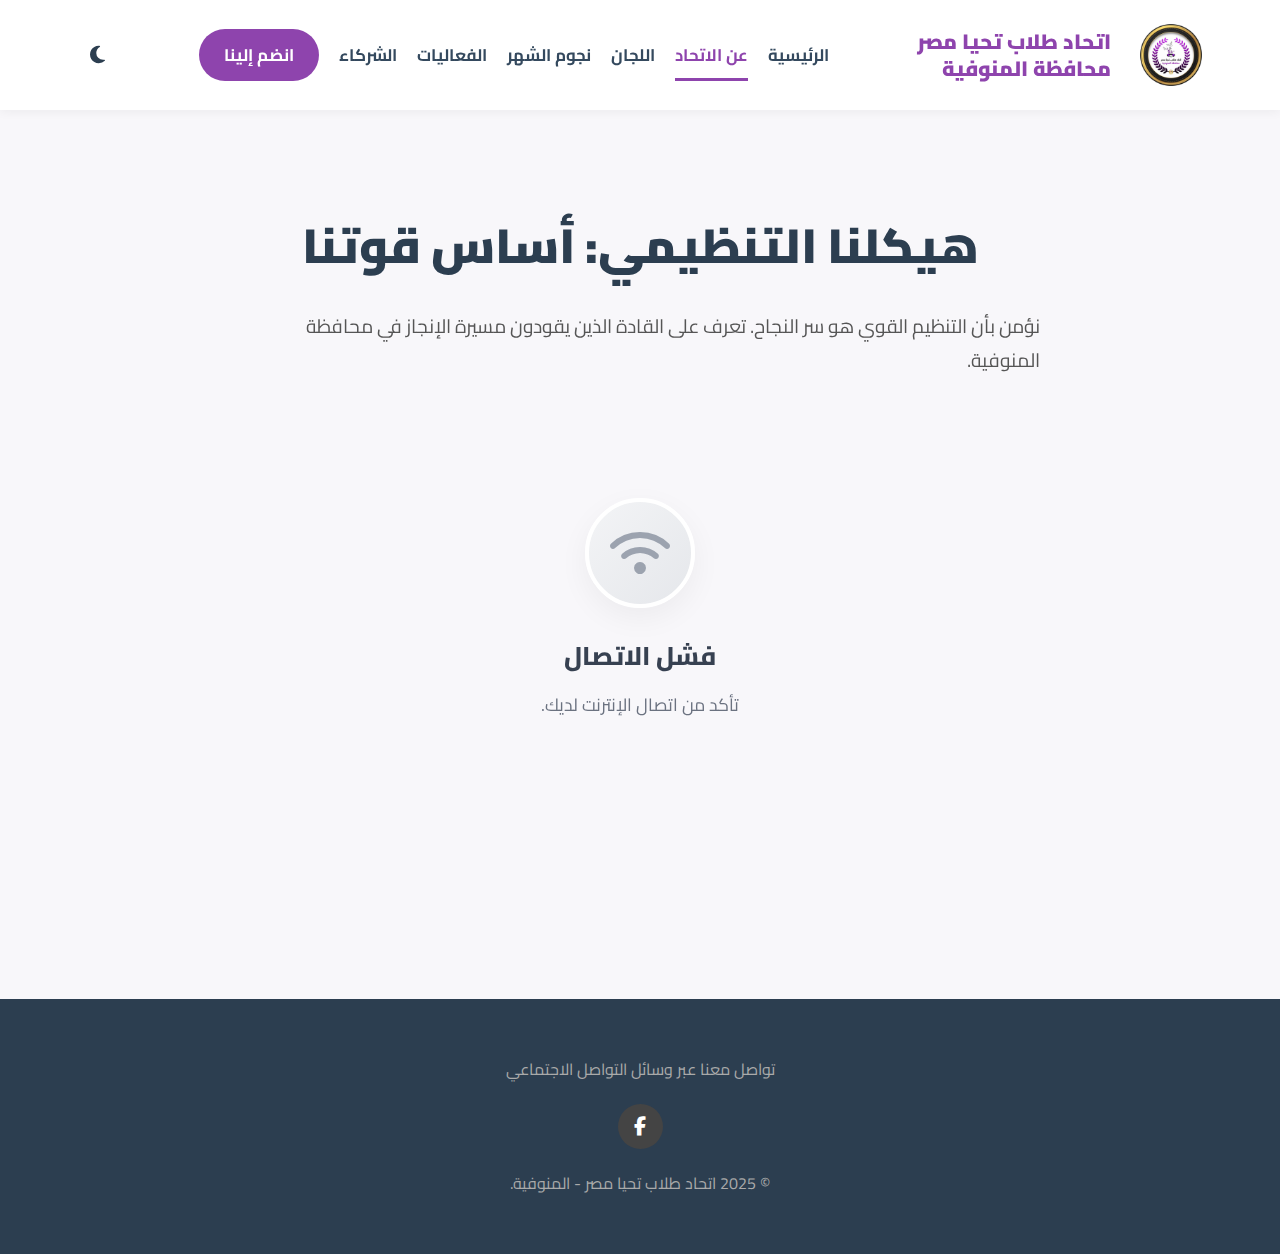
<file: about.html>
<!DOCTYPE html>
<html lang="ar" dir="rtl">
<head>
    <meta charset="UTF-8">
    <meta name="viewport" content="width=device-width, initial-scale=1.0">
    <title>الهيكل التنظيمي - تحيا مصر المنوفية</title>
    <link href="https://fonts.googleapis.com/css2?family=Cairo:wght@400;700;900&display=swap" rel="stylesheet">
    <link rel="stylesheet" href="https://cdnjs.cloudflare.com/ajax/libs/font-awesome/6.5.1/css/all.min.css">
    <link rel="stylesheet" href="https://unpkg.com/aos@next/dist/aos.css" />
    <link rel="stylesheet" href="css/style.css">
    
    <style>
        /* --- تنسيق خاص ومطور لقادة الاتحاد --- */
        .leadership-container {
            display: flex;
            flex-direction: column;
            gap: 40px;
            margin-bottom: 60px;
            align-items: center;
            width: 100%;
        }

        /* تنسيق الشبكة للصف الثاني (النائب والمنسق) */
        .sub-leadership-grid {
            display: grid;
            grid-template-columns: repeat(auto-fit, minmax(350px, 1fr));
            gap: 30px;
            width: 100%;
            max-width: 1200px; 
            justify-content: center;
        }

        .leader-card {
            display: flex;
            align-items: center;
            background: #ffffff;
            border-radius: 25px;
            box-shadow: 0 15px 40px rgba(0,0,0,0.08);
            padding: 30px;
            width: 100%;
            position: relative;
            overflow: hidden;
            transition: transform 0.3s ease, box-shadow 0.3s ease;
            border: 1px solid rgba(0,0,0,0.02);
        }

        /* تخصيص كارت الرئيس ليكون مميزاً في العرض */
        .president-card-style {
            max-width: 900px;
            padding: 40px;
        }

        .leader-card:hover {
            transform: translateY(-5px);
            box-shadow: 0 20px 50px rgba(142, 68, 173, 0.15);
        }

        /* شريط جانبي ملون */
        .leader-card::before {
            content: '';
            position: absolute;
            right: 0;
            top: 0;
            bottom: 0;
            width: 6px;
            background: linear-gradient(to bottom, #8e44ad, #3498db);
        }

        .leader-image-wrapper {
            flex: 0 0 180px; 
            height: 180px;
            margin-left: 30px;
            position: relative;
        }

        .president-card-style .leader-image-wrapper {
            flex: 0 0 220px;
            height: 220px;
            margin-left: 40px;
        }

        .leader-image-wrapper img {
            width: 100%;
            height: 100%;
            object-fit: cover;
            border-radius: 50%;
            border: 6px solid #f8f9fa;
            box-shadow: 0 8px 20px rgba(0,0,0,0.1);
        }

        .leader-badge {
            position: absolute;
            bottom: 10px;
            left: 10px;
            background: #8e44ad;
            color: white;
            width: 40px;
            height: 40px;
            border-radius: 50%;
            display: flex;
            align-items: center;
            justify-content: center;
            border: 3px solid #fff;
            box-shadow: 0 4px 10px rgba(0,0,0,0.2);
            font-size: 1.1rem;
        }

        .leader-info {
            flex: 1;
            text-align: right;
        }

        .leader-role {
            display: inline-block;
            background: rgba(142, 68, 173, 0.1);
            color: #8e44ad;
            padding: 5px 15px;
            border-radius: 20px;
            font-weight: 700;
            font-size: 0.9rem;
            margin-bottom: 10px;
        }

        .leader-info h2 {
            font-size: 1.8rem;
            color: #2c3e50;
            margin-bottom: 10px;
            font-weight: 900;
        }
        
        .president-card-style .leader-info h2 {
            font-size: 2.2rem;
            margin-bottom: 15px;
        }

        .leader-quote {
            color: #64748b;
            font-style: italic;
            font-size: 1rem;
            line-height: 1.6;
            margin-bottom: 20px;
            position: relative;
            padding-right: 15px;
            min-height: 20px;
        }

        .president-card-style .leader-quote {
            font-size: 1.1rem;
            padding-right: 20px;
            margin-bottom: 25px;
        }

        .leader-quote::before {
            content: '"';
            position: absolute;
            right: 0;
            top: -10px;
            font-size: 3rem;
            color: rgba(142, 68, 173, 0.2);
            font-family: serif;
        }

        .leader-social {
            display: flex;
            gap: 15px;
        }

        .leader-social a {
            width: 35px;
            height: 35px;
            border-radius: 50%;
            background: #f1f5f9;
            color: #64748b;
            display: flex;
            align-items: center;
            justify-content: center;
            transition: all 0.3s ease;
        }

        .leader-social a:hover {
            background: #8e44ad;
            color: white;
            transform: translateY(-3px);
        }

        /* Dark Mode */
        body.dark-mode .leader-card {
            background: #1e293b;
            border-color: rgba(255, 255, 255, 0.05);
            box-shadow: 0 15px 40px rgba(0,0,0,0.2);
        }

        body.dark-mode .leader-info h2 { color: #f1f5f9; }
        body.dark-mode .leader-quote { color: #cbd5e1; }
        
        body.dark-mode .leader-role {
            background: rgba(142, 68, 173, 0.2);
            color: #d8b4fe;
        }

        body.dark-mode .leader-image-wrapper img {
            border-color: #334155;
        }

        body.dark-mode .leader-badge { border-color: #1e293b; }
        
        body.dark-mode .leader-social a {
            background: #334155;
            color: #cbd5e1;
        }
        
        body.dark-mode .leader-social a:hover {
            background: #8e44ad;
            color: #ffffff;
        }

        @media (max-width: 992px) {
            .sub-leadership-grid {
                grid-template-columns: 1fr; 
            }
            
            .leader-card {
                flex-direction: column;
                text-align: center;
                padding: 30px 20px;
            }

            .leader-image-wrapper, .president-card-style .leader-image-wrapper {
                margin-left: 0;
                margin-bottom: 25px;
                width: 160px;
                height: 160px;
                flex: 0 0 160px;
            }

            .leader-card::before {
                width: 100%;
                height: 6px;
                right: 0;
                top: 0;
                bottom: auto;
            }

            .leader-info { text-align: center; }
            .leader-social { justify-content: center; }
            .leader-quote { padding-right: 0; }
        }
    </style>
</head>
<body>
    <div class="preloader"><div class="spinner"></div></div>

    <header>
        <nav class="container">
            <a href="index.html" class="logo">
                <img src="images/logo.png" alt="شعار الاتحاد">
                <span>اتحاد طلاب تحيا مصر<br>محافظة المنوفية</span>
            </a>
            <ul class="nav-links">
                <li><a href="index.html">الرئيسية</a></li>
                <li><a href="about.html" class="active">عن الاتحاد</a></li>
                <li><a href="committees.html">اللجان</a></li>
                <li><a href="stars.html">نجوم الشهر</a></li>
                <li><a href="events.html">الفعاليات</a></li>
                <li><a href="partners.html">الشركاء</a></li>
                <li><a href="join.html" class="nav-cta">انضم إلينا</a></li>
            </ul>
            <button class="theme-toggle" id="themeToggle" aria-label="تبديل الوضع">
                <i class="fas fa-moon"></i>
            </button>
            <button class="menu-toggle"><i class="fas fa-bars"></i></button>
        </nav>
    </header>

    <main class="container page-content">
        <h1 data-aos="fade-down">هيكلنا التنظيمي: أساس قوتنا</h1>
        <p data-aos="fade-up" class="page-intro">نؤمن بأن التنظيم القوي هو سر النجاح. تعرف على القادة الذين يقودون مسيرة الإنجاز في محافظة المنوفية.</p>
        
        <!-- سيتم تحميل المحتوى هنا ديناميكياً -->
        <section class="leadership-container" id="highBoardContainer" data-aos="zoom-in-up">
             <div class="loader-placeholder" style="text-align:center;"><div class="spinner"></div><p>جاري تحميل الهيكل...</p></div>
        </section>

        <section class="org-chart" id="committeesContainer" data-aos="fade-up" data-aos-delay="200">
             <!-- اللجان هنا -->
        </section>
    </main>

    <footer id="contact">
        <div class="container">
            <p>تواصل معنا عبر وسائل التواصل الاجتماعي</p>
            <div class="social-icons">
                <a href="https://www.facebook.com/TahyaMasrStudentsUnionMNF/?locale=ar_AR" aria-label="Facebook"><i class="fab fa-facebook-f"></i></a>
            </div>
            <p>&copy; 2025 اتحاد طلاب تحيا مصر - المنوفية.</p>
        </div>
    </footer>

    <script src="https://unpkg.com/aos@next/dist/aos.js"></script>
    <script src="js/script.js"></script>
    <script src="js/sheet-loader.js"></script>
</body>
</html>
</file>
<file: css/style.css>
/* ======================================== */
/* ====== المتغيرات والثيم البنفسجي ====== */
/* ======================================== */
:root {
    --primary-purple: #8e44ad; /* بنفسجي جذاب */
    --secondary-purple: #9b59b6; /* بنفسجي أفتح */
    --light-purple-bg: #f8f7fa; /* خلفية بنفسجية فاتحة جدًا */
    --dark-color: #2c3e50;
    --light-color: #ffffff;
    --text-color: #34495e;
    --font-family: 'Cairo', sans-serif;
    --border-radius: 15px;
    --shadow: 0 10px 30px rgba(0, 0, 0, 0.09);
    --success-color: #27ae60;
    --error-color: #e74c3c;
}

/* ======================================== */
/* ====== إعدادات عامة وتنسيقات أساسية ====== */
/* ======================================== */
*, *::before, *::after {
    box-sizing: border-box;
}

html {
    scroll-behavior: smooth;
}

body {
    font-family: var(--font-family);
    margin: 0;
    background-color: var(--light-purple-bg);
    color: var(--text-color);
    direction: rtl;
    line-height: 1.8;
}

.container {
    width: 90%;
    max-width: 1200px;
    margin: 0 auto;
}

h1, h2, h3, h4, h5 {
    font-weight: 900;
    color: var(--dark-color);
}

.page-intro {
    font-size: 1.2rem;
    max-width: 800px;
    margin: 0 auto 40px;
    color: #555;
}

/* ======================================== */
/* ====== شاشة التحميل (Preloader) ====== */
/* ======================================== */
.preloader {
    position: fixed;
    top: 0;
    left: 0;
    width: 100%;
    height: 100%;
    background: var(--light-color);
    display: flex;
    justify-content: center;
    align-items: center;
    z-index: 9999;
    transition: opacity 0.7s ease, visibility 0.7s ease;
}
.preloader.hidden {
    opacity: 0;
    visibility: hidden;
}
.spinner {
    width: 60px;
    height: 60px;
    border: 5px solid #f3f3f3;
    border-top: 5px solid var(--primary-purple);
    border-radius: 50%;
    animation: spin 1s linear infinite;
}
@keyframes spin {
    100% { transform: rotate(360deg); }
}

/* ======================================== */
/* ====== الشريط العلوي (Header) ====== */
/* ======================================== */
header {
    background: rgba(255, 255, 255, 0.95);
    backdrop-filter: blur(10px);
    box-shadow: 0 2px 10px rgba(0,0,0,0.05);
    position: sticky;
    top: 0;
    z-index: 1000;
    width: 100%;
    height: 110px; /* زيادة الارتفاع للشعار الكبير */
    display: flex;
    align-items: center;
}

header nav {
    display: flex;
    justify-content: space-between;
    align-items: center;
    width: 90%;
    max-width: 1200px;
    margin: 0 auto;
}

/* تعديلات الشعار ليكون كبيراً وواضحاً */
.logo {
    display: flex;
    align-items: center;
    text-decoration: none;
    color: var(--dark-color);
    gap: 15px;
}

.logo img {
    height: 90px; /* تكبير الصورة */
    width: auto;
    transition: transform 0.3s ease;
}

.logo:hover img {
    transform: scale(1.05);
}

.logo span {
    font-size: 1.3rem; /* تكبير الخط */
    font-weight: 900;
    line-height: 1.3;
    color: var(--primary-purple);
    max-width: 300px;
}

.nav-links {
    list-style: none;
    display: flex;
    align-items: center;
    margin: 0;
    padding: 0;
}

.nav-links li {
    margin: 0 10px;
}

.nav-links a {
    text-decoration: none;
    color: var(--text-color);
    font-weight: 700;
    padding: 5px 0;
    position: relative;
    transition: color 0.3s;
    font-size: 1.05rem;
}

.nav-links a::after {
    content: '';
    position: absolute;
    bottom: -5px;
    right: 0;
    width: 0;
    height: 3px;
    background: var(--primary-purple);
    transition: width 0.3s ease-out;
}

.nav-links a:hover, .nav-links a.active {
    color: var(--primary-purple);
}

.nav-links a:hover::after, .nav-links a.active::after {
    width: 100%;
}

.menu-toggle {
    display: none;
    background: none;
    border: none;
    color: var(--dark-color);
    font-size: 28px;
    cursor: pointer;
}

/* زر "انضم إلينا" في التنقل */
.nav-links .nav-cta {
    background: var(--primary-purple);
    color: var(--light-color);
    padding: 10px 25px;
    border-radius: 50px;
    transition: all 0.3s ease;
}

.nav-links .nav-cta:hover {
    background: var(--secondary-purple);
    color: var(--light-color);
    transform: translateY(-2px);
}

.nav-links .nav-cta::after {
    display: none;
}

/* ======================================== */
/* ====== قسم Hero (الصفحة الرئيسية) ====== */
/* ======================================== */
.hero {
    background: linear-gradient(rgba(44, 62, 80, 0.7), rgba(142, 68, 173, 0.6)), url('../images/hero-bg.jpg') no-repeat center center/cover;
    height: calc(100vh - 110px);
    display: flex;
    justify-content: center;
    align-items: center;
    text-align: center;
    color: #fff;
}

.hero-content h1 {
    font-size: clamp(2.5rem, 5vw, 4rem);
    color: #fff;
    text-shadow: 0 3px 10px rgba(0,0,0,0.3);
}

.hero-content p {
    font-size: clamp(1.1rem, 2.5vw, 1.5rem);
    max-width: 700px;
    margin: 1rem auto 2rem;
}

.cta-button {
    background: var(--secondary-purple);
    color: #fff;
    padding: 15px 35px;
    border-radius: 50px;
    text-decoration: none;
    font-weight: 700;
    font-size: 1.1rem;
    transition: all 0.3s ease;
    box-shadow: 0 4px 20px rgba(155, 89, 182, 0.5);
    display: inline-block;
}

.cta-button:hover {
    background: var(--primary-purple);
    transform: translateY(-3px);
    box-shadow: 0 6px 25px rgba(142, 68, 173, 0.6);
}

/* ======================================== */
/* ====== قسم الإحصائيات ====== */
/* ======================================== */
.stats-section {
    background: var(--light-purple-bg);
    padding: 60px 0;
    margin-top: -80px;
    position: relative;
    z-index: 10;
}

.stats {
    display: grid;
    grid-template-columns: repeat(4, 1fr);
    gap: 20px;
    text-align: center;
    background: var(--light-color);
    padding: 40px;
    border-radius: var(--border-radius);
    box-shadow: var(--shadow);
}

.stat-item i {
    font-size: 3rem;
    color: var(--secondary-purple);
}

.stat-item h3 {
    font-size: 2.5rem;
    margin: 10px 0 5px;
}

.stat-item p {
    font-size: 1.1rem;
    color: #666;
    margin: 0;
}

/* ======================================== */
/* ====== قسم اللجان المصغر ====== */
/* ======================================== */
.quick-committees {
    padding: 80px 0;
    text-align: center;
}

.quick-committees h2 {
    font-size: 2.5rem;
    margin-bottom: 40px;
}

/* تنسيق حاوية أيقونات اللجان في الصفحة الرئيسية */
.committees-preview {
    display: flex;
    flex-wrap: wrap;       /* يسمح للأيقونات تنزل سطر جديد لو الشاشة صغيرة */
    justify-content: center; /* هذا السطر هو المسؤول عن توسيط العناصر في المنتصف */
    gap: 30px;             /* مسافة بين الأيقونات */
    margin-top: 40px;
}

.committee-icon {
    text-align: center;
}

.committee-icon i {
    font-size: 3rem;
    color: #fff;
    background: var(--secondary-purple);
    width: 100px;
    height: 100px;
    line-height: 100px;
    border-radius: 50%;
    transition: all 0.3s ease;
}

.committee-icon:hover i {
    background: var(--primary-purple);
    transform: scale(1.1) rotate(10deg);
}

.committee-icon p {
    margin-top: 15px;
    font-weight: 700;
}

.cta-button-secondary {
    margin-top: 40px;
    display: inline-block;
    padding: 12px 30px;
    border: 2px solid var(--primary-purple);
    color: var(--primary-purple);
    border-radius: 50px;
    text-decoration: none;
    font-weight: 700;
    transition: all 0.3s ease;
}

.cta-button-secondary:hover {
    background: var(--primary-purple);
    color: var(--light-color);
}

/* ======================================== */
/* ====== محتوى الصفحات الداخلية ====== */
/* ======================================== */
.page-content {
    padding: 60px 0;
}

.page-content h1 {
    font-size: 3rem;
    margin-bottom: 20px;
    text-align: center;
}

/* ======================================== */
/* ====== قسم رئيس الاتحاد ====== */
/* ======================================== */
.president-section {
    margin: 60px 0;
}

.president-card {
    display: flex;
    align-items: center;
    background: linear-gradient(135deg, var(--dark-color) 0%, #4e5d6c 100%);
    color: var(--light-color);
    border-radius: var(--border-radius);
    padding: 40px;
    box-shadow: 0 20px 50px rgba(44, 62, 80, 0.4);
    flex-direction: row-reverse;
}

.president-image {
    flex-shrink: 0;
    margin-right: 40px;
}

.president-image img {
    width: 220px;
    height: 220px;
    object-fit: cover;
    border-radius: 50%;
    border: 7px solid var(--primary-purple);
    filter: grayscale(30%);
    transition: filter 0.3s;
}

.president-card:hover .president-image img {
    filter: grayscale(0%);
}

.president-info .title {
    display: inline-block;
    background: var(--primary-purple);
    padding: 5px 15px;
    border-radius: 50px;
    font-size: 0.9rem;
    font-weight: 700;
    margin-bottom: 15px;
}

.president-info h2 {
    color: var(--light-color);
    font-size: 2.5rem;
    margin: 0 0 15px;
}

.president-info .quote {
    font-size: 1.1rem;
    font-style: italic;
    border-right: 3px solid var(--secondary-purple);
    padding-right: 15px;
    opacity: 0.9;
}

.president-info .social-links {
    margin-top: 20px;
}

.president-info .social-links a {
    color: var(--light-color);
    font-size: 1.2rem;
    margin-left: 15px;
    opacity: 0.8;
    transition: opacity 0.3s, transform 0.3s;
}

.president-info .social-links a:hover {
    opacity: 1;
    transform: scale(1.2);
}

/* ======================================== */
/* ====== الهرم التنظيمي (Org Chart) ====== */
/* ======================================== */
.org-chart {
    margin-top: 80px;
    text-align: center;
}

.chart-title {
    font-size: 2.2rem;
    margin-bottom: 40px;
    position: relative;
}

.chart-title.sub-title {
    margin-top: 60px;
}

.chart-title::after {
    content: '';
    position: absolute;
    bottom: -10px;
    right: 50%;
    transform: translateX(50%);
    width: 80px;
    height: 4px;
    background: var(--primary-purple);
    border-radius: 2px;
}

.level {
    display: flex;
    justify-content: center;
    gap: 40px;
    flex-wrap: wrap;
}

.member-card {
    background: var(--light-color);
    padding: 20px;
    border-radius: var(--border-radius);
    box-shadow: 0 5px 20px rgba(0,0,0,0.07);
    transition: transform 0.3s, box-shadow 0.3s;
    width: 280px;
}

.member-card:hover {
    transform: translateY(-10px);
    box-shadow: var(--shadow);
}

.member-card img {
    width: 120px;
    height: 120px;
    border-radius: 50%;
    object-fit: cover;
    margin-bottom: 15px;
    border: 4px solid #eee;
}

.member-card h3 {
    margin: 0 0 5px;
    font-size: 1.4rem;
}

.member-card span {
    color: var(--primary-purple);
    font-weight: 700;
}

.connector {
    width: 2px;
    height: 40px;
    background: #ccc;
    margin: 20px auto;
}

/* تعديل عرض اللجان ليكون رأسياً */
.level-2 {
    display: flex;
    flex-direction: column;
    align-items: center;
    gap: 30px;
}

.committee-group {
    background: #fff;
    border-radius: var(--border-radius);
    padding: 20px;
    box-shadow: 0 5px 20px rgba(0,0,0,0.05);
    width: 100%;
    max-width: 500px;
    transition: transform 0.3s, box-shadow 0.3s;
}

.committee-group:hover {
    transform: translateY(-10px);
    box-shadow: var(--shadow);
}

.committee-group h4 {
    margin: 0 0 20px;
    padding-bottom: 10px;
    border-bottom: 2px solid var(--primary-purple);
    font-size: 1.3rem;
}

.member-card.small {
    width: auto;
    padding: 15px;
    box-shadow: none;
    display: flex;
    align-items: center;
    text-align: right;
    border-bottom: 1px solid #f0f0f0;
}
.member-card.small:last-child {
    border-bottom: none;
}

.member-card.small img {
    width: 60px;
    height: 60px;
    margin-bottom: 0;
    margin-left: 15px;
}

.member-card.small h5 {
    margin: 0;
    font-size: 1.1rem;
}
.member-card.small span {
    font-size: 0.9rem;
}

/* ======================================== */
/* ====== اللجان التفصيلية (صفحة اللجان) ====== */
/* ======================================== */
.committees-detailed-grid {
    display: flex;           /* تحويل النظام لمرن */
    flex-wrap: wrap;        /* السماح للعناصر تنزل سطر جديد لو مفيش مكان */
    justify-content: center; /* توسيط العناصر في نص الصفحة (وده اللي هيجيب اللجنتين في النص) */
    gap: 2rem;              /* المسافة بين الكروت (نفس اللي كانت موجودة) */
}

/* تأكيد على عرض الكروت عشان تكون متناسقة */
.committee-detailed-card {
    flex: 0 1 350px;        /* عرض تقريبي للكارت عشان ميمطش جامد */
    /* لو عايزهم يعرضوا شوية ممكن تخلي الـ 350px دي أكبر أو تخليها نسبة مئوية */
}


.committee-detailed-card {
    background: var(--light-color);
    border-radius: var(--border-radius);
    overflow: hidden;
    box-shadow: 0 5px 15px rgba(0,0,0,0.06);
    transition: transform 0.3s, box-shadow 0.3s;
    display: flex;
    flex-direction: column;
}

.committee-detailed-card:hover {
    transform: translateY(-10px);
    box-shadow: var(--shadow);
}

.card-header {
    padding: 20px;
    background: var(--primary-purple);
    color: #fff;
    text-align: center;
}
.card-header h3 {
    margin: 0;
    color: #fff;
}

.card-body {
    padding: 25px;
    text-align: right;
    flex-grow: 1;
}

.committee-board {
    margin-top: 20px;
    padding-top: 15px;
    border-top: 1px solid #eee;
}

.committee-board p {
    margin: 5px 0;
    font-size: 1rem;
}

/* ======================================== */
/* ====== الفعاليات (صفحة الفعاليات) ====== */
/* ======================================== */
.events-grid {
    display: grid;
    grid-template-columns: repeat(auto-fit, minmax(320px, 1fr));
    gap: 30px;
    text-align: right;
}
.event-card {
    background: var(--light-color);
    border-radius: var(--border-radius);
    box-shadow: 0 5px 15px rgba(0,0,0,0.06);
    overflow: hidden;
    transition: transform 0.3s, box-shadow 0.3s;
}
.event-card:hover {
    transform: translateY(-10px);
    box-shadow: var(--shadow);
}
.event-card img {
    width: 100%;
    height: 200px;
    object-fit: cover;
}
.event-content {
    padding: 20px;
}
.event-meta {
    font-size: 0.9rem;
    color: #777;
    margin-bottom: 10px;
}
.event-meta span {
    margin-left: 15px;
}
.event-meta i {
    margin-left: 5px;
    color: var(--secondary-purple);
}
.event-content h3 {
    margin: 0 0 10px;
    color: var(--primary-purple);
}
.event-content a {
    color: var(--secondary-purple);
    text-decoration: none;
    font-weight: 700;
}
.event-content a:hover {
    text-decoration: underline;
}

/* ======================================== */
/* ====== الشركاء (صفحة الشركاء) ====== */
/* ======================================== */
.partners-grid {
    display: grid;
    grid-template-columns: repeat(auto-fill, minmax(200px, 1fr));
    gap: 30px;
    margin-top: 60px;
}

.partner-card {
    background: var(--light-color);
    border-radius: var(--border-radius);
    padding: 20px;
    display: flex;
    justify-content: center;
    align-items: center;
    height: 150px;
    box-shadow: 0 5px 20px rgba(0,0,0,0.05);
    transition: transform 0.3s ease, box-shadow 0.3s ease;
}

.partner-card:hover {
    transform: translateY(-10px) scale(1.05);
    box-shadow: var(--shadow);
}

.partner-card img {
    max-width: 100%;
    max-height: 100%;
    filter: grayscale(100%);
    opacity: 0.7;
    transition: filter 0.3s ease, opacity 0.3s ease;
}

.partner-card:hover img {
    filter: grayscale(0%);
    opacity: 1;
}

.call-to-action-section {
    text-align: center;
    background: linear-gradient(135deg, var(--primary-purple), var(--secondary-purple));
    color: var(--light-color);
    padding: 50px 30px;
    border-radius: var(--border-radius);
    margin-top: 80px;
    box-shadow: 0 15px 40px rgba(142, 68, 173, 0.4);
}

.call-to-action-section h2 {
    color: var(--light-color);
    margin: 0 0 15px;
    font-size: 2rem;
}

.call-to-action-section p {
    margin-bottom: 30px;
    opacity: 0.9;
}

.call-to-action-section .cta-button {
    background: var(--light-color);
    color: var(--primary-purple);
    box-shadow: none;
}

.call-to-action-section .cta-button:hover {
    background: #f1f1f1;
    transform: translateY(-2px);
}

/* ======================================== */
/* ====== التذييل (Footer) ====== */
/* ======================================== */
footer {
    background: var(--dark-color);
    color: #aaa;
    padding: 40px 0;
    text-align: center;
    margin-top: 60px;
}

.social-icons {
    margin: 20px 0;
}

.social-icons a {
    color: #fff;
    background: #444;
    width: 45px;
    height: 45px;
    line-height: 45px;
    display: inline-block;
    border-radius: 50%;
    margin: 0 10px;
    font-size: 1.2rem;
    transition: background 0.3s, transform 0.3s;
}

.social-icons a:hover {
    background: var(--secondary-purple);
    transform: translateY(-5px);
}

/* ======================================== */
/* ====== نجوم الشهر ====== */
/* ======================================== */
.monthly-stars-section {
    padding: 20px 0 80px;
}

.committee-stars-group {
    background: var(--light-color);
    border-radius: var(--border-radius);
    padding: 30px 40px;
    margin-bottom: 40px;
    box-shadow: var(--shadow);
}

.committee-title {
    font-size: 1.8rem;
    text-align: center;
    margin: 0 0 30px;
    color: var(--primary-purple);
}

.committee-title i {
    margin-left: 10px;
}

.stars-grid {
    display: grid;
    grid-template-columns: repeat(auto-fit, minmax(250px, 1fr));
    gap: 30px;
    justify-content: center;
}

.star-card {
    text-align: center;
    transition: transform 0.3s ease;
}

.star-card:hover {
    transform: scale(1.05);
}

.star-card img {
    width: 140px;
    height: 140px;
    border-radius: 50%;
    object-fit: cover;
    border: 5px solid var(--secondary-purple);
    padding: 5px;
    background: var(--light-color);
    box-shadow: 0 5px 20px rgba(0,0,0,0.1);
    margin-bottom: 15px;
}

.star-card h4 {
    margin: 0 0 5px;
    font-size: 1.3rem;
}

.star-card span {
    color: #777;
    font-weight: 700;
    font-size: 0.9rem;
}

/* ======================================== */
/* ====== تصميم الموبايل (Responsive) ====== */
/* ======================================== */
@media (max-width: 992px) {
    .president-card {
        flex-direction: column-reverse;
        text-align: center;
    }
    .president-image {
        margin-right: 0;
        margin-bottom: 30px;
    }
    .president-info .quote {
        border-right: none;
        border-top: 3px solid var(--secondary-purple);
        padding-right: 0;
        padding-top: 15px;
    }
}

@media (max-width: 768px) {
    header {
        height: 90px;
    }
    .menu-toggle {
        display: block;
        z-index: 1001;
    }
    .logo img {
        height: 60px;
    }
    .logo span {
        font-size: 1rem;
        max-width: 200px;
    }

    .nav-links {
        position: fixed;
        top: 90px;
        right: -100%;
        width: 100%;
        height: calc(100vh - 90px);
        background: rgba(255, 255, 255, 0.98);
        flex-direction: column;
        justify-content: center;
        align-items: center;
        transition: right 0.5s ease-in-out;
    }
    .nav-links.active {
        right: 0;
    }
    .nav-links li {
        margin: 20px 0;
    }
    .nav-links a {
        font-size: 1.5rem;
    }
    .stats {
        grid-template-columns: repeat(2, 1fr);
        gap: 40px;
    }
    .president-image img {
        width: 180px;
        height: 180px;
    }
    .president-info h2 {
        font-size: 2rem;
    }
    
    /* --- إصلاح التقويم للموبايل --- */
    .calendar-container {
        padding: 15px;
    }
    .calendar-header h2 {
        font-size: 1.2rem;
    }
    .calendar-grid {
        gap: 5px;
    }
    .day-header {
        font-size: 0.8rem;
        padding: 5px;
        border-radius: 5px;
    }
    .day-cell {
        min-height: 50px; /* تقليل الارتفاع */
        font-size: 0.9rem;
        border-width: 1px;
    }
    .day-cell.has-event::after {
        width: 4px;
        height: 4px;
        bottom: 3px;
    }
}

@media (max-width: 480px) {
    .stats {
        grid-template-columns: 1fr;
    }
    .page-content h1 {
        font-size: 2.2rem;
    }
    .logo span {
        font-size: 0.9rem;
    }
}

/* ======================================== */
/* ====== الوضع الليلي (Dark Mode) ====== */
/* ======================================== */
.theme-toggle {
    background: none;
    border: none;
    color: var(--dark-color);
    font-size: 20px;
    cursor: pointer;
    margin-left: 20px;
    transition: color 0.3s, transform 0.3s;
}

.theme-toggle:hover {
    color: var(--primary-purple);
    transform: scale(1.1) rotate(15deg);
}

body.dark-mode {
    --primary-purple: #9b59b6;
    --secondary-purple: #8e44ad;
    --light-purple-bg: #2c3e50;
    --dark-color: #f5f6fa;
    --light-color: #34495e;
    --text-color: #bdc3c7;
    --shadow: 0 10px 30px rgba(0, 0, 0, 0.2);
}

body.dark-mode .preloader { background: var(--light-color); }
body.dark-mode header { background: rgba(44, 62, 80, 0.95); }
body.dark-mode .nav-links { background: rgba(44, 62, 80, 0.98); }
body.dark-mode .logo { color: var(--dark-color); }
body.dark-mode .nav-links a { color: var(--text-color); }
body.dark-mode .nav-links a:hover, body.dark-mode .nav-links a.active { color: var(--primary-purple); }
body.dark-mode h1, body.dark-mode h2, body.dark-mode h3, body.dark-mode h4, body.dark-mode h5 { color: var(--dark-color); }
body.dark-mode .page-intro, body.dark-mode .stat-item p, body.dark-mode .section-header p { color: var(--text-color); }
body.dark-mode .stats, body.dark-mode .committee-group, body.dark-mode .member-card, 
body.dark-mode .committee-detailed-card, body.dark-mode .event-card, body.dark-mode .partner-card, 
body.dark-mode .committee-stars-group, body.dark-mode .calendar-container, body.dark-mode .modal-content { background: var(--light-color); }
body.dark-mode .star-card img { background: var(--light-color); border-color: var(--primary-purple); }
body.dark-mode .day-header { background: #2c3e50; color: var(--primary-purple); }
body.dark-mode .day-cell { border-color: #4a637c; }
body.dark-mode .day-cell.today { color: white; }
body.dark-mode .day-cell.has-event { background: rgba(155, 89, 182, 0.1); border-color: var(--secondary-purple); }
body.dark-mode .event-item { background: #2c3e50; }
body.dark-mode .form-container { background: #34495e; }
body.dark-mode .form-container label, body.dark-mode .form-header p, body.dark-mode .success-message p { color: var(--text-color); }
body.dark-mode .form-container input, body.dark-mode .form-container select, body.dark-mode .form-container textarea { background: #2c3e50; border-color: #4a637c; color: var(--dark-color); }
</file>
